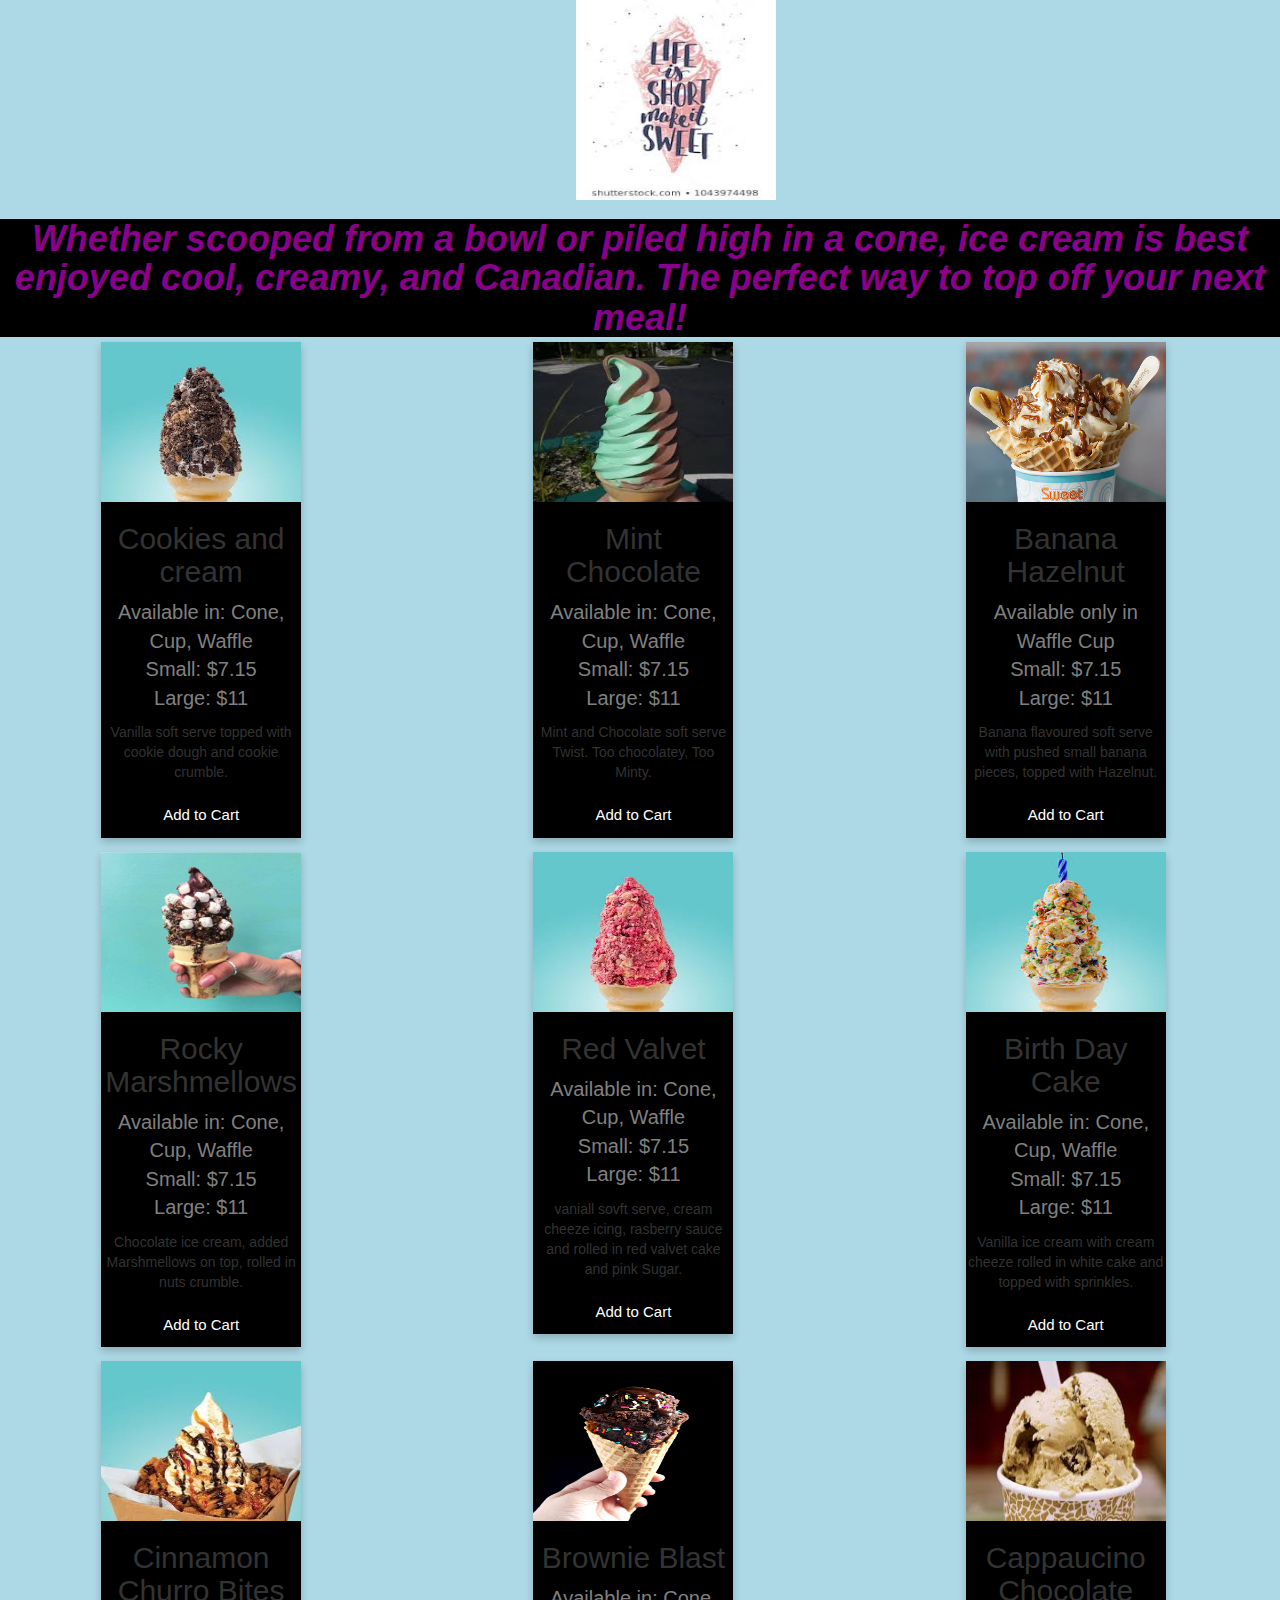
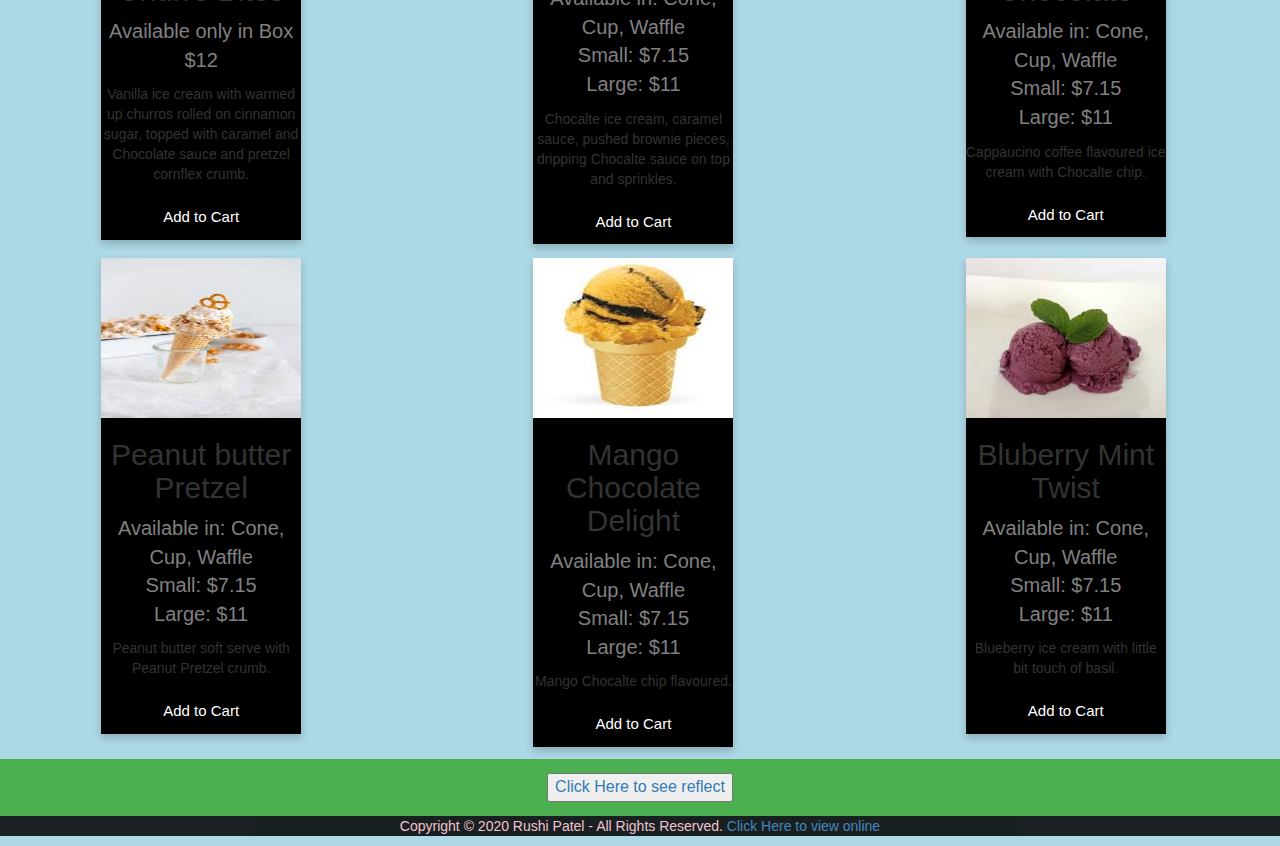
<file: index.html>
<!DOCTYPE html>
<html lang="en">
    <head>
        <meta charset="UTF-8">
        <meta name="viewport" content="width=device-width, initial-scale=1.0">
        <link rel="stylesheet" href="./css/sitecss.css">
        <link rel="stylesheet" href="https://maxcdn.bootstrapcdn.com/bootstrap/3.3.7/css/bootstrap.min.css">
        <script src="https://ajax.googleapis.com/ajax/libs/jquery/3.2.0/jquery.min.js"></script>
        <script src="https://maxcdn.bootstrapcdn.com/bootstrap/3.3.7/js/bootstrap.min.js"></script>
        <title>Sugar Island!</title>

    </head>
   <body style="background-color: lightblue;">
      <div class ="top">
         
          <img src="./images/logo.jfif" alt = "logo" style="width:100%;">
            <span style="padding-top: 50px;"></br></span></div>
        <div class="top-slogan">
            <div class="slogan">
            </br>
            <h1>
            <b style="color: darkmagenta;"><i>Whether scooped from a bowl or piled
             high in a cone, ice cream is best enjoyed cool, creamy, and Canadian.
             The perfect way to top off your next meal!</i></b>
            </h1>
            </div>

      </div>

    <div class="header">
    <div class="row">
        <div class="column">
            <div class="card">
             <img style="width: 200px; height: 160px;" src="./images/cookies.jfif" alt="big B cycle " style="width:100%">
             <h2>Cookies and cream</h2>
             <p class="price">Available in: Cone, Cup, Waffle</br>Small: $7.15</br>Large: $11</p>
             <p>Vanilla soft serve topped with cookie dough and cookie crumble.</p>
             <p><button>Add to Cart</button></p>
            </div>
        </div>

        <div class="column">
            <div style="margin: auto;" class="card">
            <img style="width: 200px; height: 160px;" src="./images/mintchoco.jfif" alt="big B cycle " style="width:100%">
            <h2>Mint Chocolate</h2>
            <p class="price">Available in: Cone, Cup, Waffle</br>Small: $7.15</br>Large: $11</p>
            <p>Mint and Chocolate soft serve Twist. Too chocolatey, Too Minty.</p>
            <p><button>Add to Cart</button></p>
            </div>
        </div>

        <div class="column">
            <div class="card">
             <img style="width: 200px; height: 160px;" src="./images/Banana.jpg" alt="big B cycle " style="width:100%">
             <h2>Banana Hazelnut</h2>
             <p class="price">Available only in Waffle Cup</br>Small: $7.15</br>Large: $11</p>
             <p>Banana flavoured soft serve with pushed small banana pieces, topped with Hazelnut.</p>
             <p><button>Add to Cart</button></p>
            </div>
        </div>
    </div>

    <div class="row">
        <div class="column">
            <div class="card">
             <img style="width: 200px; height: 160px;" src="./images/RockyMarshmellows.jpg" alt="big B cycle " style="width:100%">
             <h2>Rocky Marshmellows</h2>
             <p class="price">Available in: Cone, Cup, Waffle</br>Small: $7.15</br>Large: $11</p>
             <p>Chocolate ice cream, added Marshmellows on top, rolled in nuts crumble.</p>
             <p><button>Add to Cart</button></p>
            </div>
        </div>

        <div class="column">
            <div style="margin: auto;" class="card">
            <img style="width: 200px; height: 160px;" src="./images/redValvet.jfif" alt="big B cycle " style="width:100%">
            <h2>Red Valvet</h2>
            <p class="price">Available in: Cone, Cup, Waffle</br>Small: $7.15</br>Large: $11</p>
            <p>vaniall sovft serve, cream cheeze icing, rasberry sauce and rolled in red valvet cake and pink Sugar.</p>
            <p><button>Add to Cart</button></p>
            </div>
        </div>

        <div class="column">
            <div class="card">
             <img style="width: 200px; height: 160px;" src="./images/B'day.jfif" alt="big B cycle " style="width:100%">
             <h2>Birth Day Cake</h2>
             <p class="price">Available in: Cone, Cup, Waffle</br>Small: $7.15</br>Large: $11</p>
             <p>Vanilla ice cream with cream cheeze rolled in white cake and topped with sprinkles.</p>
             <p><button>Add to Cart</button></p>
            </div>
        </div>
    </div>

    <div class="row">
        <div class="column">
            <div class="card">
             <img style="width: 200px; height: 160px;" src="./images/churrobites.jfif" alt="big B cycle " style="width:100%">
             <h2>Cinnamon Churro Bites</h2>
             <p class="price">Available only in Box </br>$12</p>
             <p>Vanilla ice cream with warmed up churros rolled on cinnamon sugar, topped with caramel and Chocolate sauce and pretzel cornflex crumb.</p>
             <p><button>Add to Cart</button></p>
            </div>
        </div>

        <div class="column">
            <div style="margin: auto;" class="card">
            <img style="width: 200px; height: 160px;" src="./images/BrownieBlast-4.jpg" alt="big B cycle " style="width:100%">
            <h2>Brownie Blast</h2>
            <p class="price">Available in: Cone, Cup, Waffle</br>Small: $7.15</br>Large: $11</p>
            <p>Chocalte ice cream, caramel sauce, pushed brownie pieces, dripping Chocalte sauce on top and sprinkles.</p>
            <p><button>Add to Cart</button></p>
            </div>
        </div>

        <div class="column">
            <div class="card">
             <img style="width: 200px; height: 160px;" src="./images/Cappaucino.jfif" alt="big B cycle " style="width:100%">
             <h2>Cappaucino Chocolate</h2>
             <p class="price">Available in: Cone, Cup, Waffle</br>Small: $7.15</br>Large: $11</p>
             <p>Cappaucino coffee flavoured ice cream with Chocalte chip.</p>
             <p><button>Add to Cart</button></p>
            </div>
        </div>
    </div>
    <div class="row">
      <div class="column">
          <div class="card">
           <img style="width: 200px; height: 160px;" src="./images/PButter.jfif" alt="big B cycle " style="width:100%">
           <h2>Peanut butter Pretzel</h2>
           <p class="price">Available in: Cone, Cup, Waffle</br>Small: $7.15</br>Large: $11</p>
           <p>Peanut butter soft serve with Peanut Pretzel crumb.</p>
           <p><button>Add to Cart</button></p>
          </div>
      </div>

      <div class="column">
          <div class="card">
           <img style="width: 200px; height: 160px;" src="./images/Mango.jfif" alt="big B cycle " style="width:100%">
           <h2>Mango Chocolate Delight</h2>
           <p class="price">Available in: Cone, Cup, Waffle</br>Small: $7.15</br>Large: $11</p>
           <p>Mango Chocalte chip flavoured.</p>
           <p><button>Add to Cart</button></p>
          </div>
      </div>

      <div class="column">
          <div class="card">
           <img style="width: 200px; height: 160px;" src="./images/BlueBerry.jfif" alt="big B cycle " style="width:100%">
           <h2>Bluberry Mint Twist</h2>
           <p class="price">Available in: Cone, Cup, Waffle</br>Small: $7.15</br>Large: $11</p>
           <p>Blueberry ice cream with little bit touch of basil.</p>
           <p><button>Add to Cart</button></p>
          </div>
      </div>
    </div>

    <div class="reflect-btn">
        <a href="./reflect.html"><input type="button" value="Click Here to see reflect"/></a>
        
    </div>


    <div class="footer">
        <div class="copyright-container">
            <div class="vert-align">
                <p class="headline">
                Copyright &copy; 2020 Rushi Patel - All Rights Reserved. <a href="https://rushidinesh.github.io">Click Here to view online</a></p>
            </div>
        </div>
    </div>

    </body>
</html>
</file>
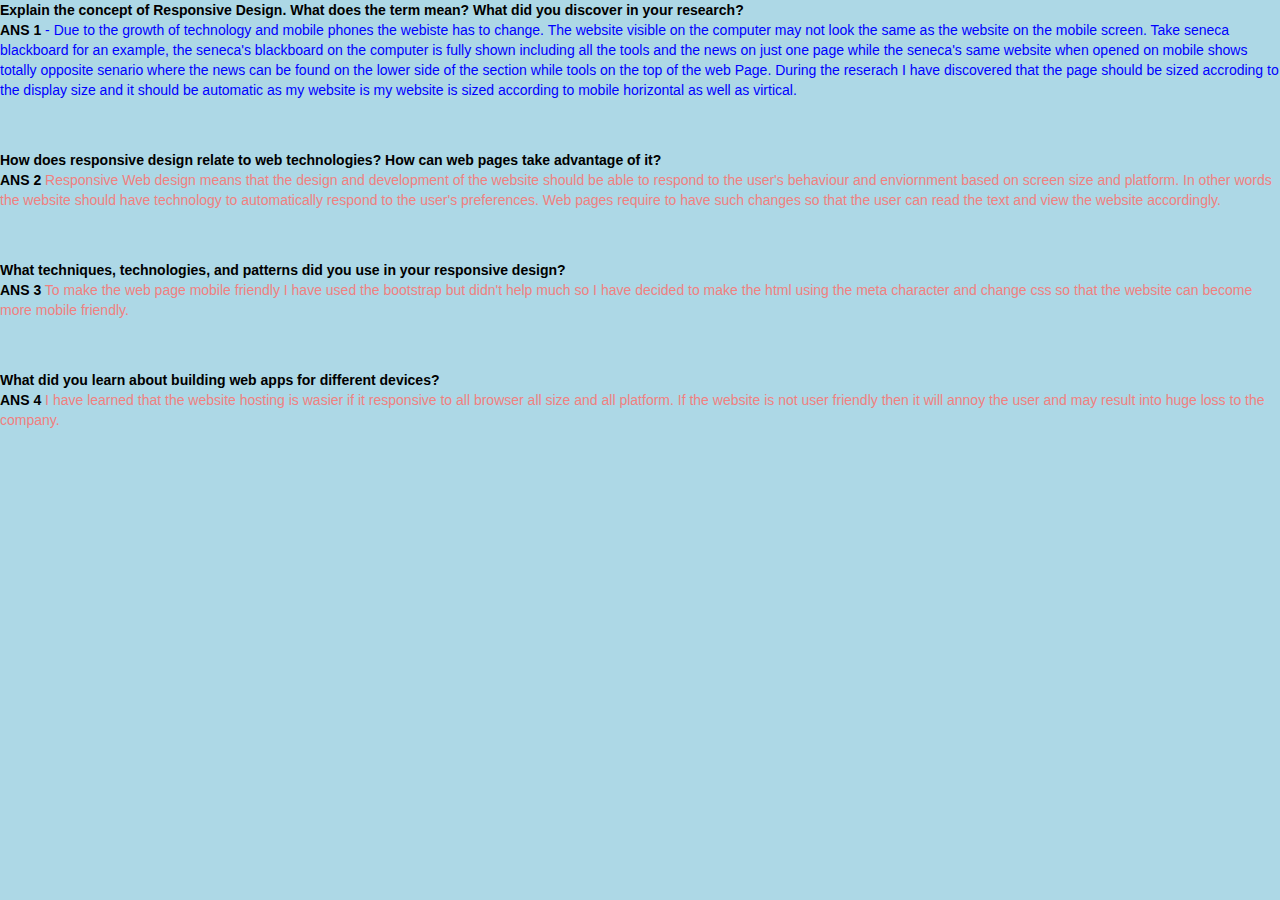
<file: reflect.html>
<!DOCTYPE html>
<html lang="en">
    <head>
        <meta charset="UTF-8">
        <meta name="viewport" content="width=device-width, initial-scale=1.0">
        <title>Reflect Page</title>
        <link rel="stylesheet" href="./css/sitecss.css">
        <link rel="stylesheet" href="https://maxcdn.bootstrapcdn.com/bootstrap/3.3.7/css/bootstrap.min.css">
        <script src="https://ajax.googleapis.com/ajax/libs/jquery/3.2.0/jquery.min.js"></script>
        <script src="https://maxcdn.bootstrapcdn.com/bootstrap/3.3.7/js/bootstrap.min.js"></script>

    </head>
    <body style="background-color: lightblue; color: lightcoral;">
      <div class="change">
        <p>
        <b style="color: black;">Explain the concept of Responsive Design.  What does the term mean?  What did you discover in your research?<br/>
        ANS 1</b> - Due to the growth of technology and mobile phones the webiste has to change. The website visible on the computer may not look the same as the website on the mobile screen. Take seneca blackboard for an example, the seneca's blackboard on the computer is fully shown including all the tools and the news on just one page while the seneca's same website when opened on mobile shows totally opposite senario where the news can be found on the lower side of the section while tools on the top
         of the web Page. 
         During the reserach I have discovered that the page should be sized accroding to the display size and it should be automatic as my website is my website is sized according to mobile horizontal as well as virtical.</p><br/><br/>

         <p><b style="color: black;">How does responsive design relate to web technologies?  How can web pages take advantage of it? <br/>ANS 2</b>  Responsive Web design means that the design and development of the website should be able to respond to the user's behaviour and enviornment based on screen size and platform. In other words the website should have technology to automatically respond to the user's preferences. 
        Web pages require to have such changes so that the user can read the text and view the website accordingly. </p> <br/><br/>

        <p><b style="color: black;">What techniques, technologies, and patterns did you use in your responsive design?<br/>ANS 3</b> To make the web page mobile friendly I have used the bootstrap but didn't help much so I have decided to make the html using the meta character and 
        change css so that the website can become more mobile friendly. </p> <br/><br/>

        <p><b style="color: black;">What did you learn about building web apps for different devices?<br/>ANS 4</b> I have learned that the website hosting is wasier if it responsive to all browser all size and all platform. If the website is not user friendly then it will annoy 
            the user and may result into huge loss to the company. </p>
        </div>
    </body>
</html>
</file>
<file: css/sitecss.css>
/*I declare that my assignment is wholly my own work in accordance with Seneca
Academic Policy. No part of this assignment has been copied manually or
electronically from any other source (including web sites) except for the
information supplied by the WEB222 instructors and / or made available in this
assignment for my use.
I also declare that no part of this assignment has been distributed to other
students.
Name: Rushi Patel
Dated:3/21/2020
********************************************************************/
@viewport {
  width: device-width ;
  zoom: 1.0 ;
}

.top{
  width: auto;
  height: 170px;
  margin-left: 45%;

}
.top-slogan{
  width: auto;
  height: 170px;
}

}
.top img{
  float: left;
  height: 40;
  width: 60;
  padding-top: 0px;
  overflow: hidden;

}

.top h1{
  width: auto;
  font-style: italic;
  font-family: sans-serif;
  font-size: auto;
  color: Pink;
  margin-top: 50px;
  float: left;

}

.slogan {
  text-align: center;
  font-size: 20px;
  width: inherit;
  height:inherit;

}

body{
    background-color: Lightblue;
    color: green;

    background-size: 100% 100%;
}
h1{
    background-color: black;
}

img{
    max-width: 200px;
    opacity: 1;
    max-height: 200px;
}
img:hover{
    opacity: 0.5;
    cursor: pointer;
}
.card {
    box-shadow: 0 4px 8px 0 rgba(0, 0, 0, 0.2);
    max-width: 200px;
    margin: auto;
    text-align: center;
    font-family: arial;
    background-color: black;
  }

  .price {
    color: grey;
    font-size: 20px;
  }

  .card button {
    border: none;
    outline: 0;
    padding: 12px;
    color: white;
    background-color: #000;
    text-align: center;
    cursor: pointer;
    width: 100%;
    font-size: 15px;
  }

  .card button:hover {
    opacity: 0.6;
  }
  .column {
    float: left;
    width: 33.0%;
    padding: 2px;
  }

  .row::after {
    content: "";
    clear: both;
    display: table;
  }

  .copyright-container {
    position: relative;
    left: 0;
    bottom: 0;
    width: 100%;
    background-color:black;
    color: pink;
    text-align: center;
    opacity: 0.85;
  }
  .footer {
    position: relative;
    left: 0;
    bottom: 0;
    width: 100%;
    text-align: center;

  }
 @media only screen and (max-width: 620px){
    .header,.row,.column,.top,.footer{
      width: 100%;
    }
  }


 p:hover{
    color: blue;
  }

  .reflect-btn{
    position: relative;
    left: 0;
    bottom: 0;
    width: 100%;
    text-align: center;
    width: 100%;
    border: none;
    background-color: #4CAF50;
    color: white;
    padding: 14px 28px;
    font-size: 16px;
    cursor: pointer;
    
  }
  .reflect-btn:hover{
    background-color: #ddd;
    color: black;
  }
</file>
